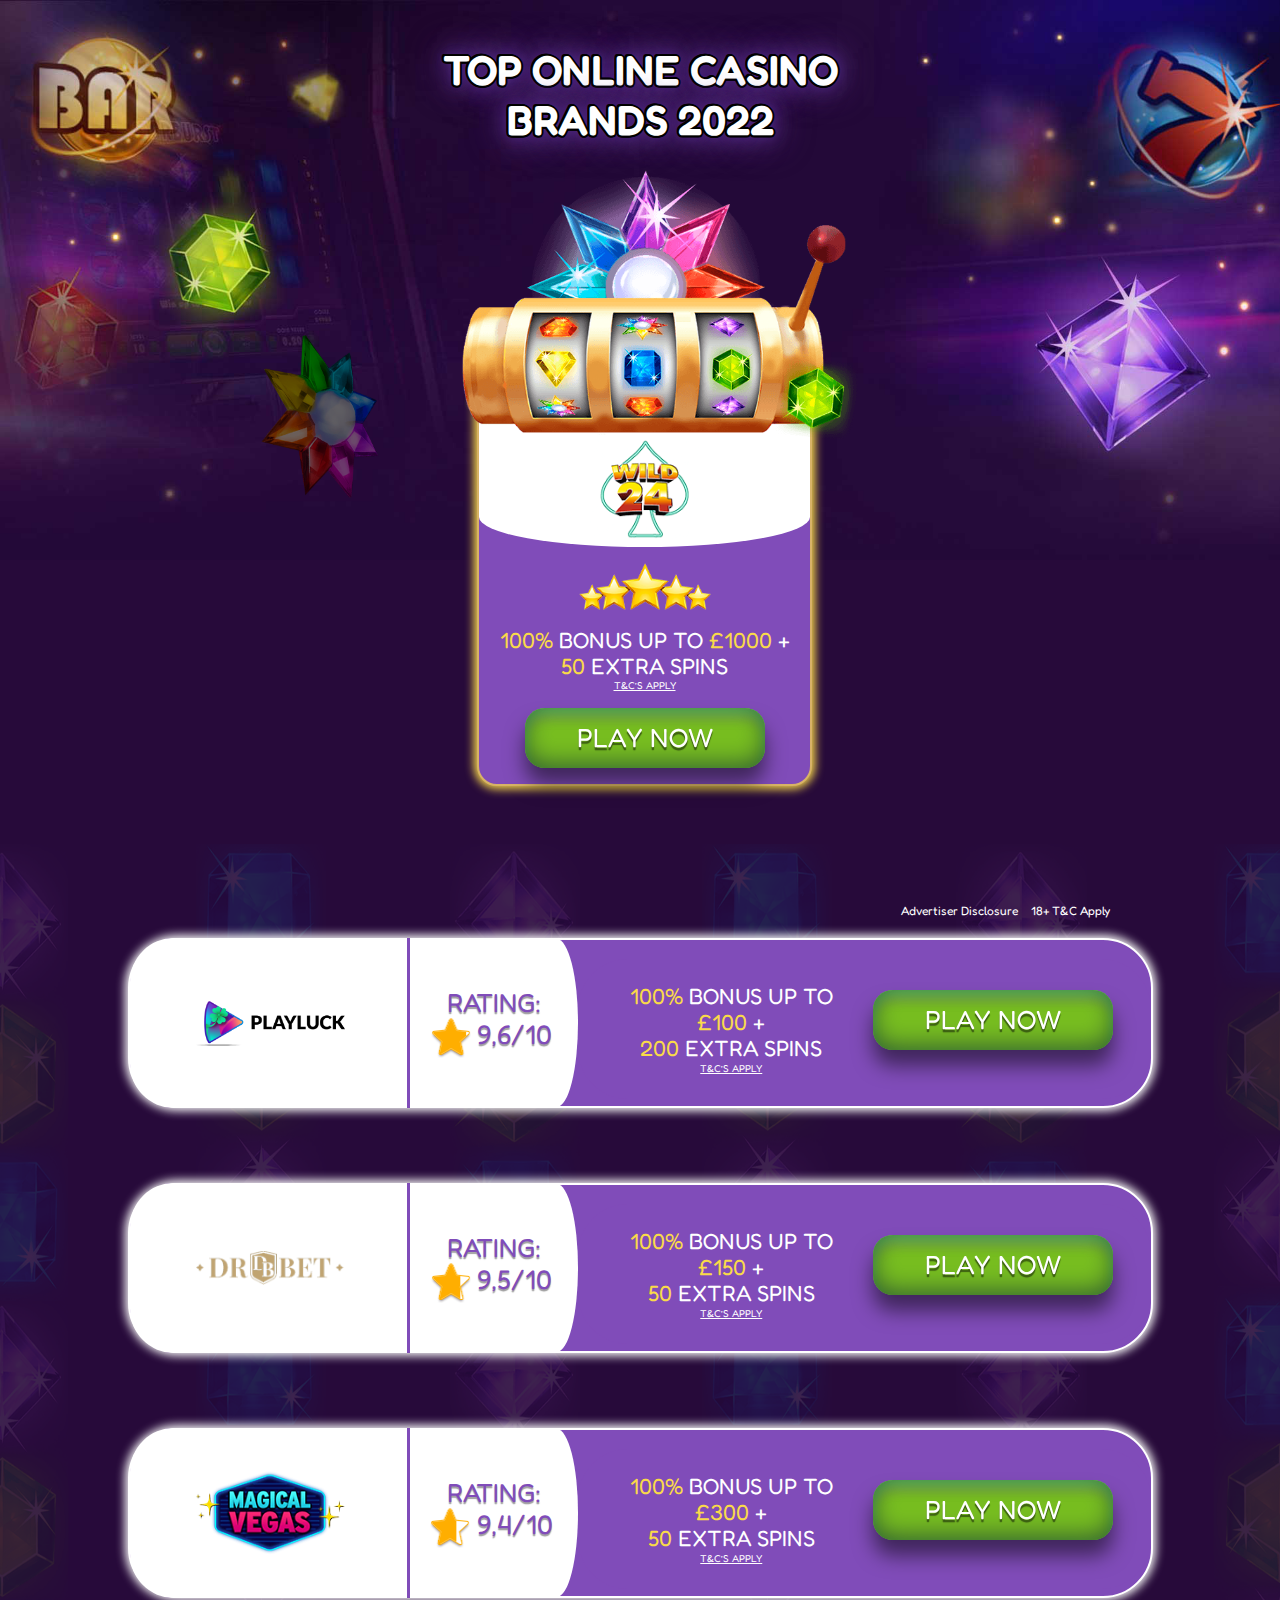
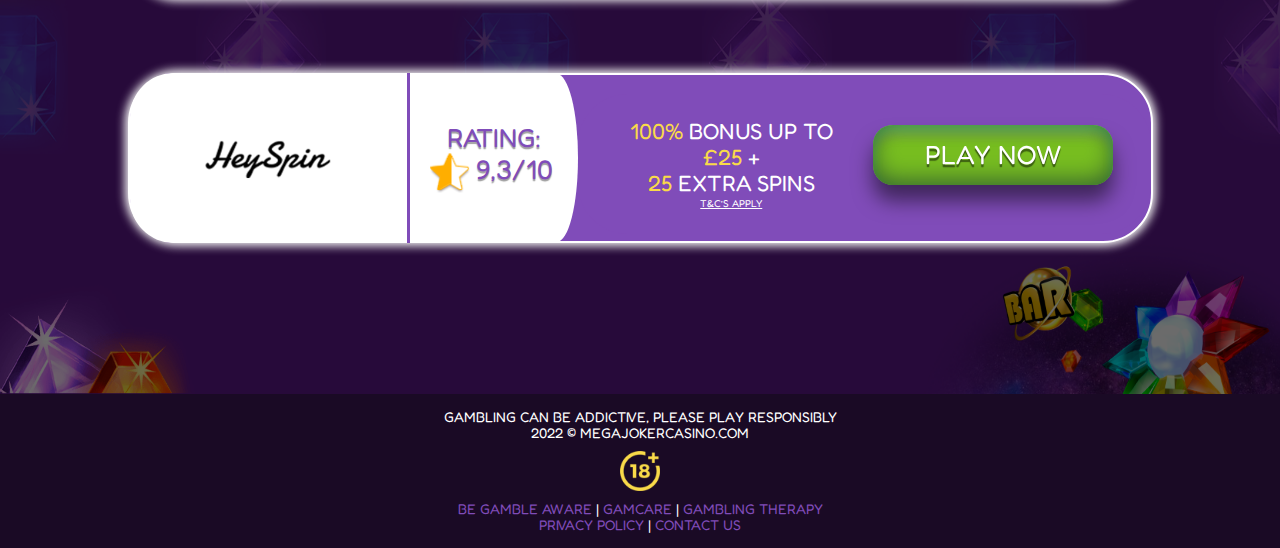
<file: index.html>
<!DOCTYPE html>
<html lang="ru">
<head>
    <meta charset="UTF-8">
    <meta http-equiv="X-UA-Compatible" content="IE=edge">
    <meta name="viewport" content="width=device-width, initial-scale=1.0">
    <title>Mega Joker Casino</title>
    <link rel="shortcut icon" type="image/png" href="./images/favicon.ico" />
    <link rel="preconnect" href="https://fonts.googleapis.com">
    <link rel="preconnect" href="https://fonts.gstatic.com" crossorigin>
    <link href="https://fonts.googleapis.com/css2?family=Fredoka+One&display=swap" rel="stylesheet">
        <link
        rel="stylesheet"
        href="https://cdnjs.cloudflare.com/ajax/libs/modern-normalize/1.1.0/modern-normalize.min.css"/>
    <link rel="stylesheet" href="./css/main.min.css?ver=5" />
</head>

<body>
    <header class="header">
        <div class="header__container">
        <h1 class="header__title">top online casino <br> brands 2022</h1>
        </div>
    </header>

    <main>
        <section class="section hero">
            <div class="container hero__block">
            <img srcset="./images/slotsstarburst.png 1x, ./images/slotsstarburst.png 2x" 
            src="./images/slotsstarburst.png"
            alt="star" class="hero__slotsstar">
                                       
            <div class="hero__box">
                <div class="hero__slots">
                <img srcset="./images/Logo.png 1x, ./images/Logo.png 2x" 
                src="./images/Logo.png" 
                alt="logo" 
                class="hero__logo">
                </div>
                
                <div class="hero__items">
                    <ul>
                        <li class="hero__item"><img srcset="./images/5stars.png 1x, ./images/5stars.png 2x" 
                            src="./images/5stars.png" 
                            alt="stars" 
                            class="hero__5stars"></li>

                        <li class="hero__item">
                            <p class="title__hero">
                            <span class="accent-color">100%</span> bonus up to <span class="accent-color">£1000</span> +<br><span class="accent-color">50</span> extra spins
                            <a target="_blank" 
                            class="tc-tooltip desktop-tooltip" 
                            href="https://adv2click.com/TRvQXKtR?utm_term=&external_id=&utm_campaign=&utm_match=&gclid=&accid=">T&C’s apply</a>
                            <span target="_blank" 
                            class="tc-tooltip mobile-tooltip tc-tooltip-1" data-modal-open>T&C’s apply</span>
                            <span class="tooltip-content tooltip-content-1">New players only, £10 min fund, £1,000 max bonus, max bonus conversion equal to lifetime deposits (up to £250), 65x wagering requirements and full T&Cs apply here
                            </span></p>
                        </li>

                        <li class="hero__item-margin">
                            <form action="" target="_blank">
                            <a href="https://adv2click.com/TRvQXKtR?utm_term=&external_id=&utm_campaign=&utm_match=&gclid=&accid=" 
                            target="_blank">
                            <button class="button__hero hvr-grow" type="button" style="margin-bottom: 0px;">Play now</button></li>
                        </a>
                        </form>
                        </div>
                    </ul>
            </div>
        </div>
        </section>

      <section class="raiting section" id="raiting">
            <div class="container">
        <h2 hidden>Rating</h2>
        <div class="raiting__tc-links" > 
          <a href="#raiting" style="margin: 0 10px 0 0" data-modal-open3>Advertiser Disclosure</a>
          <a href="#raiting" data-modal-open2>18+ T&C Apply</a>
        </div> 

<!-- START OF THE BRANDS LIST-->
            <ul class="raiting__list">

<!--  START OF BRAND #2 IN RATING LIST -->
          <li>
              <div class="raiting__box">
                <div class="raiting__box-1">
            <img srcset="./images/logoG.png 1x, ./images/logoG.png 2x" 
            src="./images/logoG.png" 
            alt="Logo1" 
            class="icon__raiting">
                </div>

                <div class="raiting__stars-box">
                    <ul class="raiting__stars">
                        <li><p class="raiting__text">rating:</p></li>
                        <li><div class="raiting__img-number">
                    <img srcset="./images/starRating.png 1x, ./images/starRating.png 2x" 
                    src="./images/starRating.png"
                    alt="Logo1"
                    class="logo__starsRating">
                            <p class="raiting__number">9,6/10</p>
                            </div>
                            </li>
                    </ul>
                </div>

                <div class="raiting__content">
                    <p class="title__hero-margin" data-modal-open6>
                        <span class="accent-color">100%</span>  bonus up to <span class="accent-color">£100</span>
                    +<br><span class="accent-color">200</span> extra spins
                    <a target="_blank" 
                    class="tc-tooltip desktop-tooltip"
                    href="https://adv2click.com/R5v7nH8X?utm_term=&external_id=&utm_campaign=&utm_match=&gclid=&accid=">T&C’s apply</a>
                            <span target="_blank" class="tc-tooltip mobile-tooltip tc-tooltip-1" >T&C’s apply</span>
                            <span class="tooltip-content tooltip-content-1">18+. Min. deposit: £20. New Players Only. Offer valid for 24 hours. Spins expire after 24 hours. Welcome package split over 4 deposits. Wagering requirement: 35 x Bonus Amount. Terms and Conditions Apply. Gambling can be addictive please play responsibly. 
                            </span>
                    </p>
                    <a href="https://adv2click.com/cbZzXRKP?utm_term=&external_id=&utm_campaign=&utm_match=&gclid=&accid=" 
                    target="_blank">
                    <button class="button__hero hvr-grow" type="button">Play now</button>
                    </a>
                </div> 
                </div>
        </li>
<!--  END OF BRAND #2 IN RATING LIST -->


<!--  START OF BRAND #3 IN RATING LIST -->
    <li>
        <div class="raiting__box">
            <div class="raiting__box-1">
                <img srcset="./images/logoCL.png 1x, ./images/logoCL.png 2x" 
                src="./images/logoCL.png" alt="Logo2"
                    class="icon__raiting">
            </div>
    
            <div class="raiting__stars-box">
                <ul class="raiting__stars">
                    <li>
                        <p class="raiting__text">rating:</p>
                    </li>
                    <li>
                        <div class="raiting__img-number">
                            <img srcset="./images/starRating2.png 1x, ./images/starRating2.png 2x"
                                src="./images/starRating2.png" 
                                alt="Logo2" class="logo__starsRating">
                            <p class="raiting__number">9,5/10</p>
                        </div>
                    </li>
                </ul>
            </div>
            <div class="raiting__content">
                <p class="title__hero-margin" data-modal-open7>
                    <span class="accent-color">100%</span>  bonus up to <span class="accent-color">£150</span>
                    +<br><span class="accent-color">50</span> extra spins
                <a target="_blank" class="tc-tooltip desktop-tooltip" 
                    href="https://adv2click.com/tWzjcQWV?utm_term=&external_id=&utm_campaign=&utm_match=&gclid=&accid=">T&C’s apply</a>
                            <span target="_balnk" class="tc-tooltip mobile-tooltip tc-tooltip-1">T&C’s apply</span>
                            <span class="tooltip-content tooltip-content-1">18+. Min. deposit: £20. 
                                New Players Only. Offer valid for 24 hours. Spins expire after 24 hours. Welcome package split over 4 deposits. 
                                Wagering requirement: 35 x Bonus Amount. Terms and Conditions Apply. 
                                Gambling can be addictive please play responsibly.</span></p>
                    <a href="https://adv2click.com/tWzjcQWV?utm_term=&external_id=&utm_campaign=&utm_match=&gclid=&accid=" target="_blank">
                <button class="button__hero hvr-grow" type="button">Play now</button></a>
            </div>
        </div>
    </li>
<!--  END OF BRAND #3 IN RATING LIST -->


<!--  START OF BRAND #4 IN RATING LIST -->
    <li>
        <div class="raiting__box">
            <div class="raiting__box-1">
                <img srcset="./images/magical-vegas.png 1x, ./images/magical-vegas.png 2x" 
                src="./images/lmagical-vegas.png" alt="Logo1"
                    class="icon__raiting">
            </div>
    
            <div class="raiting__stars-box">
                <ul class="raiting__stars">
                    <li>
                        <p class="raiting__text">rating:</p>
                    </li>
                    <li>
                        <div class="raiting__img-number">
                            <img srcset="./images/starRating3.png 1x, ./images/starRating3.png 2x"
                                src="./images/starRating3.png" alt="Logo3" class="logo__starsRating">
                            <p class="raiting__number">9,4/10</p>
                        </div>
                    </li>
                </ul>
            </div>
            <div class="raiting__content">
                <p class="title__hero-margin" data-modal-open8>
                    <span class="accent-color">100%</span>  bonus up to <span class="accent-color">£300</span>
                    +<br><span class="accent-color">50</span> extra spins
                <a target="_blank" class="tc-tooltip desktop-tooltip" 
                    href="https://adv2click.com/cXYs7xL2?utm_term=&external_id=&utm_campaign=&utm_match=&gclid=&accid=">T&C’s apply</a>
                            <span target="_balnk" class="tc-tooltip mobile-tooltip tc-tooltip-1">T&C’s apply</span>
                            <span class="tooltip-content tooltip-content-1">18+. Minimum deposit £20. Wagering requirement apply 35x. 
                                Offer valid for 24 hours. New players only, Terms and Conditions apply
                  </span></p>
                <a href="https://adv2click.com/cXYs7xL2?utm_term=&external_id=&utm_campaign=&utm_match=&gclid=&accid=" target="_blank">
                <button class="button__hero hvr-grow" type="button">Play now</button></a>
            </div>
        </div>
    </li>
<!--  END OF BRAND #4 IN RATING LIST -->


<!--  START OF BRAND #5 IN RATING LIST -->
    <li>
        <div class="raiting__box">
            <div class="raiting__box-1">
                <img srcset="./images/logoH.png 1x, ./images/logoH.png 2x" 
                src="./images/logoH.png" alt="Logo4"
                    class="icon__raiting">
            </div>
    
            <div class="raiting__stars-box">
                <ul class="raiting__stars">
                    <li>
                        <p class="raiting__text">rating:</p>
                    </li>
                    <li>
                        <div class="raiting__img-number">
                            <img srcset="./images/starRating5.png 1x, ./images/starRating5.png 2x"
                                src="./images/starRating5.png" alt="Logo1" class="logo__starsRating">
                            <p class="raiting__number">9,3/10</p>
                        </div>
                    </li>
                </ul>
            </div>
            <div class="raiting__content">
               <p class="title__hero-margin" data-modal-open9>
                <span class="accent-color">100%</span>  bonus up to <span class="accent-color">£25</span>
                    +<br><span class="accent-color">25</span> extra spins
                <a target="_blank" class="tc-tooltip desktop-tooltip" 
                    href="https://adv2click.com/LNDbXsbN?utm_term=&external_id=&utm_campaign=&utm_match=&gclid=&accid=">T&C’s apply</a>
                            <span target="_balnk" class="tc-tooltip mobile-tooltip tc-tooltip-1">T&C’s apply</span>
                            <span class="tooltip-content tooltip-content-1">18+. Minimum deposit £20. Wagering requirement apply 35x. 
                                Offer valid for 24 hours. New players only, Terms and Conditions apply
                  </span></p>
                <a href="https://adv2click.com/LNDbXsbN?utm_term=&external_id=&utm_campaign=&utm_match=&gclid=&accid=" target="_blank">
                <button class="button__hero hvr-grow" type="button">Play now</button></a>
            </div>
        </div>
    </li>
<!--  END OF BRAND #5 IN RATING LIST -->

        </ul>

<!-- END OF THE BRANDS LIST-->        

    </div>
    </section>

 <footer class="footer">
            <div class="footer__container">
                <div class="footer-tablet">
                    <div class="footer__content text-uppercase">
                        <div>Gambling Can Be Addictive, Please Play Responsibly</div>
                        <div>2022 © Megajokercasino.com</div>
                        <img srcset="./images/Age.png 1x, ./images/Age.png 2x" src="./images/Age.png" alt="Age"
                            class="icon__footer-age">

                    <div id="footer">
                        <a href="https://www.begambleaware.org/">BE GAMBLE AWARE</a>
                        |
                        <a href="https://www.gamcare.org.uk/">Gamcare</a>
                        |
                        <a href="https://www.gamblingtherapy.org/en">Gambling Therapy</a>
                    </div>
                    <noindex>
                        <a href="#footer" data-modal-open4>Privacy Policy</a>
                    </noindex>
                        |
                        <a href="#footer" data-modal-open5>CONTACT US</a>
            </div>
            </div>
            </div>
        </footer>
        
<div class="modal__backdrop is-hidden" data-modal>
            <div class="modal" data-form-modal>
                <span class="modal__hero-text">
                    New players only, £10 min fund, £1,000 max bonus, max bonus conversion equal to lifetime deposits (up to £250), 65x wagering requirements and full T&Cs apply here
                    <a href="https://adv2click.com/TRvQXKtR?utm_term=&external_id=&utm_campaign=&utm_match=&gclid=&accid="
                        target="_blank" class="modal__link-btn">
                        <button class="button__hero btn" type="button" style="margin-bottom: 0px;">Play now</button>
                    </a>
                    <span class="modal__close" data-modal-close >Close window</span>
                </span>
            </div>
        </div> 

<div class="modal__backdrop2 is-hidden2" data-modal2>
            <div class="modal2" data-form-modal2>
                <span class="modal__hero-text">
                    On megajokercasino.com we list bonuses and promotions of different online casino sites. 
                    Each of these offers has specific Terms and Conditions. 
                    Relevant details you can find on the casino websites that we direct you to when you click on the link. 
                    We strongly recommend all users check these terms and conditions prior to depositing.
                    <span class="modal__close2" data-modal-close2>Close window</span>
                </span> 
            </div>
        </div>  
        
        
        <div class="modal__backdrop3 is-hidden3" data-modal3>
            <div class="modal3" data-form-modal3>
                <span class="modal__hero-text">
                    megajokercasino.com is an autonomous online asset that compares limited-time offers of diverse casino locales to assist guests to discover the one that suits them best. 
                    We get certain recompense from the displayed brands. The order in which they show up on the site might depend on the compensation.
                    These situation choices are too affected by our own conclusion, user experience, survey discoveries, conversion rate, and other factors. We do our best in order to supply the most significant information, 
                    in any case, our site can not and does not offer information approximately all competing offers accessible on the market.
                    <span class="modal__close3" data-modal-close3>Close window</span>
                </span> 
            </div>
        </div>  

        <div class="modal__backdrop4 is-hidden4" data-modal4>
            <div class="modal4" data-form-modal4>
                
                <button type="button" class="button__modal4" data-modal-close4> 
                    <svg class="icon__close4">
                        <use href="./images/icons.svg#icon-close"></use>
                    </svg>
                </button>

                <div style="padding: 10px;">
                <span class="modal__hero-text">
                    <p class="modal__p">This privacy policy aimed to explain how jamminjarslot.com (“we”, “our” or “us”) 
                        uses and protects any data that visitors (“you”, “your”) provide us when you use our website. </p>
                        <p class="modal__p">
                            We may gather personal identification information from visitors of our website in the following cases:
                        </p>
                        <ul class="modal__ul">
                            <li style="display: list-item;
                            text-align: -webkit-match-parent; list-style: disc;">when you access our website, we may collect IP address and Location data;</li>
                            <li style="display: list-item;
                            text-align: -webkit-match-parent; list-style: disc;">when a visitor contacts us and provides personal 
                                information such as email address or name; then we will only use this data to send you a reply.</li>
                        </ul>
                        <h3>Cookies</h3>
                        <p class="modal__p">We use “cookies” on this site. A cookie is a small text file which our website sends to your hard drive 
                            to help us keep track of your movements within the site and carry out research to improve our marketing content, 
                            products and services. Usage of a cookie does not concern any personal information of yours.</p>
                            <p class="modal__p">
                                We use Google Analytics on our website, which in its turn uses cookies to track your behavior on our site & your preferences. 
                                This data then used by us to compile statistical marketing reports via Google Analytics. 
                                We never share any data with third parties, however we are in no control of processing of such data by Google. 
                            </p>
                            <p class="modal__p">
                                The settings of cookies can be changed in your browser should you wish to accept or reject all cookies when you visit websites.
                            </p>
                            <p class="modal__p">megajokercasino.com contains links to other websites. 
                                When you use these links to leave our site, please be advised that we do not have any control over other websites. 
                                Therefore, we cannot be responsible for the protection and privacy 
                                of any information which you provide when visiting such sites and such sites are not governed by this privacy statement.</p>
                                <p class="modal__p">
                                    We may update this policy from time to time. The updated version will be placed on this page.
                                </p>
                                <p class="modal__p">
                                    This site is not intended for use by anyone under the age of 18.
                                </p>
                                <p class="modal__p">
                                    If you have any questions regarding this Privacy Policy, feel free to reach us
                                </p>
                    <!-- <span class="modal__close4" data-modal-close4>Close window</span> -->
                </span>
            </div>

            </div>
        </div>  

        <div class="modal__backdrop5 is-hidden5" data-modal5>
            <div class="modal5" data-form-modal5>

                <button type="button" class="button__modal5" data-modal-close5> 
                    <svg class="icon__close5">
                        <use href="./images/icons.svg#icon-close"></use>
                    </svg>
                </button>

                <form autocomplete="on" 
                class="modal__form5"
                action="send_mail.php"
                id="form" 
                name="form"
                method="post">
                    <p class="modal__heading5">Please enter your details below</p>

                    <label class="modal__thumb5" for="forName">
                        <span class="modal__label">Name*</span>
                        <input class="modal__input5 _req" 
                        type="text" 
                        name="name" 
                        id="formName"> 

                        <svg class="icon__modal-img">
                         <use href="./images/icons.svg#person"></use>  
                        </svg>       
                    </label>
            
                    <label class="modal__thumb5" for="formEmail">
                        <span class="modal__label">Email*</span>
                        <input type="email" 
                        name="email" 
                        id="formEmail" 
                        class="modal__input5 _req _email">

                        <svg class="icon__modal-img">
                            <use href="./images/icons.svg#icon-emailblack"></use>  
                           </svg>      
                        </label>       
            
                    <label class="modal__thumb5" for="formMessage">
                        <span class="modal__label">Text</span> 
                        <textarea name="message" id="formMessage" 
                        placeholder="Leave your text here" 
                        class="modal__area"></textarea>
                    </label>

                    <button type="submit" class="modal-button__btn">Submit</button>
                </form>

            </div>
        </div>

        <div class="modal__backdrop6 is-hidden6" data-modal6>
            <div class="modal6" data-form-modal6>
                <span class="modal__hero-text">
                    18+. Min. deposit: £20. New Players Only. Offer valid for 24 hours. Spins expire after 24 hours. Welcome package split over 4 deposits. Wagering requirement: 35 x Bonus Amount. Terms and Conditions Apply. Gambling can be addictive please play responsibly.
                    <a href="https://adv2click.com/TRvQXKtR?utm_term=&external_id=&utm_campaign=&utm_match=&gclid=&accid="
                        target="_blank" class="modal__link-btn">
                        <button class="button__hero btn" 
                        type="button" style="margin-bottom: 0px;">Play now</button>
                    </a>
                    <span class="modal__close6" data-modal-close6 >Close window</span>
                </span>
            </div>
        </div> 

        <div class="modal__backdrop7 is-hidden7" data-modal7>
            <div class="modal7" data-form-modal7>
                <span class="modal__hero-text">
                                18+. Min. deposit: £20. 
                                New Players Only. Offer valid for 24 hours. Spins expire after 24 hours. Welcome package split over 4 deposits. 
                                Wagering requirement: 35 x Bonus Amount. Terms and Conditions Apply. 
                                Gambling can be addictive please play responsibly.                    
                        <a href="https://adv2click.com/tWzjcQWV?utm_term=&external_id=&utm_campaign=&utm_match=&gclid=&accid="
                        target="_blank" class="modal__link-btn">
                        <button class="button__hero btn" 
                        type="button" style="margin-bottom: 0px;">Play now</button>
                    </a>
                    <span class="modal__close7" data-modal-close7 >Close window</span>
                </span>
            </div>
        </div> 

        <div class="modal__backdrop8 is-hidden8" data-modal8>
            <div class="modal8" data-form-modal8>
                <span class="modal__hero-text">
                                18+. Min. deposit: £20. 
                                New Players Only. Offer valid for 24 hours. Spins expire after 24 hours. Welcome package split over 4 deposits. 
                                Wagering requirement: 35 x Bonus Amount. Terms and Conditions Apply. 
                                Gambling can be addictive please play responsibly.                    
                        <a href="https://adv2click.com/tWzjcQWV?utm_term=&external_id=&utm_campaign=&utm_match=&gclid=&accid="
                        target="_blank" class="modal__link-btn">
                        <button class="button__hero btn" 
                        type="button" style="margin-bottom: 0px;">Play now</button>
                    </a>
                    <span class="modal__close8" data-modal-close8 >Close window</span>
                </span>
            </div>
        </div> 

        <div class="modal__backdrop9 is-hidden9" data-modal9>
            <div class="modal9" data-form-modal9>
                <span class="modal__hero-text">
                               18+. Minimum deposit £20. Wagering requirement apply 35x. 
                            Offer valid for 24 hours. New players only, Terms and Conditions apply                   
                        <a href="https://adv2click.com/LNDbXsbN?utm_term=&external_id=&utm_campaign=&utm_match=&gclid=&accid="
                        target="_blank" class="modal__link-btn">
                        <button class="button__hero btn" 
                        type="button" style="margin-bottom: 0px;">Play now</button>
                    </a>
                    <span class="modal__close9" data-modal-close9 >Close window</span>
                </span>
            </div>
        </div> 
                

<script src="./js/modal.js?ver=3"></script>
<!-- <script src="./js/mail.js?ver=10"></script> -->

</body>
</html>
</file>
<file: css/main.min.css>
/*! modern-normalize v1.1.0 | MIT License | https://github.com/sindresorhus/modern-normalize */*,::before,::after{box-sizing:border-box}html{line-height:1.15;-webkit-text-size-adjust:100%;-moz-tab-size:4;tab-size:4}body{margin:0;font-family:system-ui,-apple-system,"Segoe UI",Roboto,Helvetica,Arial,sans-serif,"Apple Color Emoji","Segoe UI Emoji"}hr{height:0;color:inherit}abbr[title]{text-decoration:underline dotted}b,strong{font-weight:bolder}code,kbd,samp,pre{font-family:ui-monospace, SFMono-Regular, Consolas, 'Liberation Mono', Menlo, monospace;font-size:1em}small{font-size:80%}sub,sup{font-size:75%;line-height:0;position:relative;vertical-align:baseline}sub{bottom:-0.25em}sup{top:-0.5em}table{text-indent:0;border-color:inherit}button,input,optgroup,select,textarea{font-family:inherit;font-size:100%;line-height:1.15;margin:0}button,select{text-transform:none}button,[type='button'],[type='reset'],[type='submit']{-webkit-appearance:button}::-moz-focus-inner{border-style:none;padding:0}:-moz-focusring{outline:1px dotted ButtonText}:-moz-ui-invalid{box-shadow:none}legend{padding:0}progress{vertical-align:baseline}::-webkit-inner-spin-button,::-webkit-outer-spin-button{height:auto}[type='search']{-webkit-appearance:textfield;outline-offset:-2px}::-webkit-search-decoration{-webkit-appearance:none}::-webkit-file-upload-button{-webkit-appearance:button;font:inherit}summary{display:list-item}:root{--current-font: Fredoka One, sans-serif;--main-title-color: #ffffff;--second-title-color: #212121;--first-text-color: #757575;--second-text-color: rgba(255, 255, 255, 0.6);--third-text-color: #000000;--accent-color: #9927b5;--btn-accent-color: #9927b5;--main-site-section: #2f303a;--thumb-background-color: #f5f4fa;--line-color: #ececec;--border-color: #eeeeee;--current-placeholder-color: rgba(117, 117, 117, 0.5);--social-background-color: rgba(255, 255, 255, 0.1);--social-link-color: #AFB1B8;--overlay-color: rgba(0, 0, 0, 0.2);--duration: 250ms;--function: cubic-bezier(0.4, 0, 0.2, 1);--about-text-bgc: rgba(47, 48, 58, 0.8);--overlay-card-color: rgba(33, 150, 243, 0.9)}p,h1,h2,h3,h4,h5,h6{margin:0}ul{padding:0}li{list-style:none}.lists{list-style:none;list-style-type:none}img{display:block;height:auto}a{color:#fff;cursor:pointer}::-webkit-scrollbar{width:0}body{font-family:Fredoka One,sans-serif;color:#270a3a;background-color:#fff}body{font-family:Fredoka One,sans-serif;color:#fff;background-color:#270a3a}.container{min-width:200px;margin:0 auto}.hero .container{max-width:360px;padding:0;text-align:center}@media screen and (min-width: 1200px){.hero .container{max-width:696px}}@media screen and (min-width: 480px){.container{width:390px}}@media screen and (min-width: 768px){.container{width:768px}}@media screen and (min-width: 1200px){.container{width:1200px}}.section{padding:60px 0}.section.hero{padding:0}.button__hero{border:none;cursor:pointer;border-radius:20px;background-color:#78be20;box-shadow:inset 0px 5px 0px 0px rgba(0,0,0,0.1);font-size:26.285px;font-family:Fredoka One;color:#fff;text-transform:uppercase;line-height:1.2;text-align:center;text-shadow:0px 3px 0.99px rgba(0,0,0,0.49);transition:color .3s ease, background-color .3s ease, border-color .3s ease;width:210px;height:60px;border-color:#6d8c18;border-radius:20px;box-shadow:0 1rem 1.25rem 0 rgba(0,0,0,0.5),0 -0.25rem 1.5rem #325d30 inset,0 0.75rem 0.5rem rgba(114,133,114,0.4) inset,0 0.25rem 0.5rem 0 #53f35b inset}@media screen and (min-width: 768px){.button__hero{border:none;cursor:pointer;border-radius:20px;background-color:#78be20;box-shadow:0px 5px 0px 0px rgba(0,0,0,0.1);font-size:26.285px;font-family:Fredoka One;color:#fff;text-transform:uppercase;line-height:1.2;text-align:center;text-shadow:0px 3px 0.99px rgba(0,0,0,0.49);transition-duration:var(--duration);transition-timing-function:var(--function);width:220px;height:60px;border-color:#6d8c18;border-radius:20px;box-shadow:0 1rem 1.25rem 0 rgba(0,0,0,0.5),0 -0.25rem 1.5rem #325d30 inset,0 0.75rem 0.5rem rgba(114,133,114,0.4) inset,0 0.25rem 0.5rem 0 #53f35b inset}}@media screen and (min-width: 1200px){.button__hero{border:none;cursor:pointer;border-radius:20px;background-color:#78be20;box-shadow:0px 5px 0px 0px rgba(0,0,0,0.1);font-size:26.285px;font-family:Fredoka One;color:#fff;text-transform:uppercase;line-height:1.2;text-align:center;text-shadow:0px 3px 0.99px rgba(0,0,0,0.49);transition:color .3s ease, background-color .3s ease, border-color .3s ease;width:240px;height:60px;margin-bottom:18px;border-color:#6d8c18;border-radius:20px;box-shadow:0 1rem 1.25rem 0 rgba(0,0,0,0.5),0 -0.25rem 1.5rem #325d30 inset,0 0.75rem 0.5rem rgba(114,133,114,0.4) inset,0 0.25rem 0.5rem 0 #53f35b inset}}@media screen and (min-width: 1900px){.button__hero{border:none;cursor:pointer;border-radius:20px;background-color:#78be20;box-shadow:0px 5px 0px 0px rgba(0,0,0,0.1);font-size:26.285px;font-family:Fredoka One;color:#fff;text-transform:uppercase;line-height:1.2;text-align:center;text-shadow:0px 3px 0.99px rgba(0,0,0,0.49);width:266px;height:60px;border-color:#6d8c18;border-radius:20px;box-shadow:0 1rem 1.25rem 0 rgba(0,0,0,0.5),0 -0.25rem 1.5rem #325d30 inset,0 0.75rem 0.5rem rgba(114,133,114,0.4) inset,0 0.25rem 0.5rem 0 #53f35b inset}}.button__hero:hover{transform:perspective(1px) translateZ(0)}.button__hero:focus{color:#fff}.hvr-grow{display:inline-block;vertical-align:middle;transform:translateZ(0);backface-visibility:hidden;-moz-osx-font-smoothing:grayscale;transition-duration:0.3s;transition-property:transform}.hvr-grow:hover,.hvr-grow:focus,.hvr-grow:active{transform:scale(1.1)}.button__modal{display:flex;justify-content:center;align-items:center;position:absolute;top:8px;right:8px;min-height:30px;min-width:30px;padding:0;background-color:#fff;color:#000;border-radius:50%;border:1px solid rgba(0,0,0,0.1);cursor:pointer;transition-property:color;transition-duration:250ms;transition-timing-function:cubic-bezier(0.4, 0, 0.2, 1)}.button__modal4{display:flex;justify-content:center;align-items:center;position:absolute;top:11px;right:11px;min-height:30px;min-width:30px;padding:0;background-color:#fff;color:#000;border-radius:50%;border:1px solid rgba(0,0,0,0.1);cursor:pointer;transition-property:color;transition-duration:250ms;transition-timing-function:cubic-bezier(0.4, 0, 0.2, 1)}.button__modal4:focus,.button__modal4:hover{color:brown}.button__modal5{display:flex;justify-content:center;align-items:center;position:absolute;top:11px;right:11px;min-height:30px;min-width:30px;padding:0;background-color:#fff;color:#000;border-radius:50%;border:1px solid rgba(0,0,0,0.1);cursor:pointer;transition-property:color;transition-duration:250ms;transition-timing-function:cubic-bezier(0.4, 0, 0.2, 1)}.button__modal5:focus,.button__modal5:hover{color:brown}.icon__raiting{width:150px}.icon__footer-age{width:44px;height:44px;margin:10px auto}@media screen and (min-width: 1200px){.icon__footer-age{width:40px;height:40px;margin-right:auto;padding:0px}}.icon__close4{fill:currentColor;width:18px;height:18px}.modal__input:focus+.icon__modal-img{fill:var(--accent-color)}.icon__modal-img{width:18px;height:18px;background-color:transparent;position:absolute;top:0;left:0;transform:translate(12px, 28px);color:#000000;transition-property:fill;transition-duration:250ms;transition-timing-function:cubic-bezier(0.4, 0, 0.2, 1)}.icon__check{width:16px;height:15px;fill:currentColor}.icon__client{width:106px;height:60px;fill:currentColor}.icon__mob-menu{width:40px;height:40px;fill:currentColor;transition:color 250ms cubic-bezier(0.4, 0, 0.2, 1)}.icon__mail{width:14px;height:10px}@media screen and (min-width: 1200px){.icon__mail{width:16px;height:12px}}.icon__tel{width:10px;height:14px}@media screen and (min-width: 1200px){.icon__tel{width:10px;height:16px}}.icon__menu-close{width:40px;height:40px;fill:currentColor;transition:color 250ms cubic-bezier(0.4, 0, 0.2, 1)}.icon__close5{fill:currentColor;width:18px;height:18px}.modal__backdrop{position:fixed;top:0;left:0;z-index:101;height:100%;width:100%;background-color:rgba(0,0,0,0.62);opacity:1;visibility:visible;transition-property:opacity, visibility;transition-duration:250ms;transition-timing-function:cubic-bezier(0.4, 0, 0.2, 1)}.modal__backdrop6{position:fixed;top:0;left:0;z-index:101;height:100%;width:100%;background-color:rgba(0,0,0,0.62);opacity:1;visibility:visible;transition-property:opacity, visibility;transition-duration:250ms;transition-timing-function:cubic-bezier(0.4, 0, 0.2, 1)}.modal__backdrop7{position:fixed;top:0;left:0;z-index:101;height:100%;width:100%;background-color:rgba(0,0,0,0.62);opacity:1;visibility:visible;transition-property:opacity, visibility;transition-duration:250ms;transition-timing-function:cubic-bezier(0.4, 0, 0.2, 1)}.modal__backdrop8{position:fixed;top:0;left:0;z-index:101;height:100%;width:100%;background-color:rgba(0,0,0,0.62);opacity:1;visibility:visible;transition-property:opacity, visibility;transition-duration:250ms;transition-timing-function:cubic-bezier(0.4, 0, 0.2, 1)}.modal__backdrop9{position:fixed;top:0;left:0;z-index:101;height:100%;width:100%;background-color:rgba(0,0,0,0.62);opacity:1;visibility:visible;transition-property:opacity, visibility;transition-duration:250ms;transition-timing-function:cubic-bezier(0.4, 0, 0.2, 1)}.modal__backdrop.is-hidden{visibility:hidden;opacity:0;pointer-events:none}.modal__backdrop6.is-hidden6{visibility:hidden;opacity:0;pointer-events:none}.modal__backdrop7.is-hidden7{visibility:hidden;opacity:0;pointer-events:none}.modal__backdrop8.is-hidden8{visibility:hidden;opacity:0;pointer-events:none}.modal__backdrop9.is-hidden9{visibility:hidden;opacity:0;pointer-events:none}.modal__backdrop.is-hidden>.modal{opacity:0;transform:translate(-50%, -50%) scale(2.9)}.modal__backdrop6.is-hidden6>.modal6{opacity:0;transform:translate(-50%, -50%) scale(2.9)}.modal__backdrop7.is-hidden7>.modal7{opacity:0;transform:translate(-50%, -50%) scale(2.9)}.modal__backdrop8.is-hidden8>.modal8{opacity:0;transform:translate(-50%, -50%) scale(2.9)}.modal__backdrop9.is-hidden9>.modal9{opacity:0;transform:translate(-50%, -50%) scale(2.9)}.modal{position:absolute;top:50%;left:50%;text-align:center;transform:translate(-50%, -50%) scale(1);width:90%;height:auto;padding:15px 15px 0px 15px;background-color:var(--main-title-color);opacity:1;border-radius:6px;-webkit-box-shadow:0px 1px 3px rgba(0,0,0,0.12),0px 1px 1px rgba(0,0,0,0.14),0px 2px 1px rgba(0,0,0,0.2);box-shadow:0px 1px 3px rgba(0,0,0,0.12),0px 1px 1px rgba(0,0,0,0.14),0px 2px 1px rgba(0,0,0,0.2);transition-property:opacity, transform;transition-duration:var(--duration);transition-timing-function:var(--function)}@media screen and (min-width: 480px){.modal{width:354px}}@media screen and (min-width: 1200px){.modal{width:528px}}.modal6{position:absolute;top:50%;left:50%;text-align:center;transform:translate(-50%, -50%) scale(1);width:90%;height:auto;padding:15px 15px 0px 15px;background-color:var(--main-title-color);opacity:1;border-radius:6px;-webkit-box-shadow:0px 1px 3px rgba(0,0,0,0.12),0px 1px 1px rgba(0,0,0,0.14),0px 2px 1px rgba(0,0,0,0.2);box-shadow:0px 1px 3px rgba(0,0,0,0.12),0px 1px 1px rgba(0,0,0,0.14),0px 2px 1px rgba(0,0,0,0.2);transition-property:opacity, transform;transition-duration:var(--duration);transition-timing-function:var(--function)}@media screen and (min-width: 480px){.modal6{width:354px}}@media screen and (min-width: 1200px){.modal6{width:528px}}.modal7{position:absolute;top:50%;left:50%;text-align:center;transform:translate(-50%, -50%) scale(1);width:90%;height:auto;padding:15px 15px 0px 15px;background-color:var(--main-title-color);opacity:1;border-radius:6px;-webkit-box-shadow:0px 1px 3px rgba(0,0,0,0.12),0px 1px 1px rgba(0,0,0,0.14),0px 2px 1px rgba(0,0,0,0.2);box-shadow:0px 1px 3px rgba(0,0,0,0.12),0px 1px 1px rgba(0,0,0,0.14),0px 2px 1px rgba(0,0,0,0.2);transition-property:opacity, transform;transition-duration:var(--duration);transition-timing-function:var(--function)}@media screen and (min-width: 480px){.modal7{width:354px}}@media screen and (min-width: 1200px){.modal7{width:528px}}.modal8{position:absolute;top:50%;left:50%;text-align:center;transform:translate(-50%, -50%) scale(1);width:90%;height:auto;padding:15px 15px 0px 15px;background-color:var(--main-title-color);opacity:1;border-radius:6px;-webkit-box-shadow:0px 1px 3px rgba(0,0,0,0.12),0px 1px 1px rgba(0,0,0,0.14),0px 2px 1px rgba(0,0,0,0.2);box-shadow:0px 1px 3px rgba(0,0,0,0.12),0px 1px 1px rgba(0,0,0,0.14),0px 2px 1px rgba(0,0,0,0.2);transition-property:opacity, transform;transition-duration:var(--duration);transition-timing-function:var(--function)}@media screen and (min-width: 480px){.modal8{width:354px}}@media screen and (min-width: 1200px){.modal8{width:528px}}.modal9{position:absolute;top:50%;left:50%;text-align:center;transform:translate(-50%, -50%) scale(1);width:90%;height:auto;padding:15px 15px 0px 15px;background-color:var(--main-title-color);opacity:1;border-radius:6px;-webkit-box-shadow:0px 1px 3px rgba(0,0,0,0.12),0px 1px 1px rgba(0,0,0,0.14),0px 2px 1px rgba(0,0,0,0.2);box-shadow:0px 1px 3px rgba(0,0,0,0.12),0px 1px 1px rgba(0,0,0,0.14),0px 2px 1px rgba(0,0,0,0.2);transition-property:opacity, transform;transition-duration:var(--duration);transition-timing-function:var(--function)}@media screen and (min-width: 480px){.modal9{width:354px}}@media screen and (min-width: 1200px){.modal9{width:528px}}.modal__heading{margin-top:0;margin-top:5px;margin-bottom:10px;font-weight:400;font-size:12px;line-height:1.5;text-align:center;letter-spacing:0.03em;color:white}.modal__heading2{display:flex;justify-content:center;margin-top:0;margin-top:5px;margin-bottom:10px;font-weight:400;font-size:12px;line-height:1.5;text-align:center;letter-spacing:0.03em;color:black}.modal__form{position:relative;display:block;text-align:left;margin-bottom:10px;color:#212121}.modal__thumb{display:flex;align-items:center;-webkit-box-align:center;justify-content:center;margin-bottom:10px;text-align:center;cursor:pointer}.modal__thumb:last-of-type{display:flex;align-items:center;-webkit-box-align:center;justify-content:center;margin-bottom:20px;text-align:center;cursor:pointer}.modal__thumb:last-of-type:hover>.modal-check{border:2px solid #2196f3}.modal__thumb:last-of-type:hover>.modal__check,.modal__thumb:last-of-type:focus-within>.modal__check{border:2px solid #2196f3}.modal__checkbox-input:checked+.modal-check{border:2px solid transparent;background-color:#2196f3}.modal__label{display:block;margin-bottom:4px;font-size:12px;line-height:1.17;letter-spacing:0.01em;color:#000000}.modal__input5{display:block;width:100%;height:40px;border:1px solid rgba(33,33,33,0.2);border-radius:4px;padding-left:42px;transition-property:border;transition-duration:250ms;transition-timing-function:cubic-bezier(0.4, 0, 0.2, 1)}.modal__input5:focus{border-color:#9927b5}.modal__input5::placeholder{color:#2d2d2d}.modal__input5:focus+.icon__modal-img{fill:var(--accent-color)}.modal__input5._error{box-shadow:0 0 0 5px #f9da49}.modal__thumb-textarea{margin-bottom:10px}@media screen and (min-width: 480px){.modal__thumb-textarea{margin-bottom:20px}}.modal__area{display:block;width:100%;height:120px;resize:none;margin:0;padding:12px 16px;font-size:12px;line-height:1.17;letter-spacing:0.01em;color:#9927b5;border:1px solid rgba(33,33,33,0.2);box-sizing:border-box;border-radius:4px;transition-property:border-color;transition-duration:250ms;transition-timing-function:cubic-bezier(0.4, 0, 0.2, 1)}.modal__area:focus{border-color:#9927b5}.modal__area::placeholder{color:rgba(170,169,169,0.987);font-weight:200}.modal__checkbox{text-align:center}.modal-check{margin-right:7px;border:2px solid #212121;border-radius:4px;background-color:#fff;transition-property:background-color, border;transition-timing-function:cubic-bezier(0.4, 0, 0.2, 1)}.modal__policy{font-size:7px;line-height:1.5;letter-spacing:0.03em;color:var(--first-text-color);display:flex;justify-content:center;align-items:center;margin-bottom:15px}@media screen and (min-width: 480px){.modal__policy{font-size:12px;line-height:1.71;padding-bottom:30px}}@media screen and (min-width: 1200px){.modal__policy{font-size:14px}}.modal__check span:hover,.modal__checkbox-input:focus+.modal__policy span{border:2px solid #000000}.modal__checkbox-input:checked+.modal__policy span{background-color:var(--accent-color);border:0}.modal__checkbox-input:checked+.modal__policy .icon-check{fill:var(--main-title-color)}.modal__link{color:var(--accent-color);text-decoration-skip-ink:none}.modal-button{text-align:center}.modal-button__btn{display:flex;margin-right:auto;margin-left:auto;margin-top:50px;align-items:center;justify-content:center;padding:10px 29px;height:50px;color:#fff;background-color:#9927B5;font-weight:200;line-height:1.87;letter-spacing:0.06em;box-shadow:0px 4px 4px rgba(0,0,0,0.15);border:0;border-radius:50px;color:#fff;cursor:pointer}@media screen and (min-width: 1200px){.modal-button__btn{-ms-flex-item-align:end;align-self:flex-end}}.modal__hero-text{padding:10px;color:#000;font-size:12px;width:100%}.modal__link-btn{display:block;margin:5px}.modal__close{margin-bottom:5px;text-transform:uppercase;color:brown}.modal__close6{margin-bottom:5px;text-transform:uppercase;color:brown}.modal__close7{margin-bottom:5px;text-transform:uppercase;color:brown}.modal__close8{margin-bottom:5px;text-transform:uppercase;color:brown}.modal__close9{margin-bottom:5px;text-transform:uppercase;color:brown}.modal__backdrop2{position:fixed;top:0;left:0;z-index:101;height:100%;width:100%;background-color:rgba(0,0,0,0.62);opacity:1;visibility:visible;transition-property:opacity, visibility;transition-duration:250ms;transition-timing-function:cubic-bezier(0.4, 0, 0.2, 1)}.modal__backdrop2.is-hidden2{visibility:hidden;opacity:0;pointer-events:none}.modal__backdrop2.is-hidden2>.modal2{opacity:0;transform:translate(-50%, -50%) scale(2.9)}.modal2{position:absolute;top:50%;left:50%;text-align:center;transform:translate(-50%, -50%) scale(1);width:90%;height:auto;padding:15px 15px 0px 15px;background-color:var(--main-title-color);opacity:1;border-radius:6px;-webkit-box-shadow:0px 1px 3px rgba(0,0,0,0.12),0px 1px 1px rgba(0,0,0,0.14),0px 2px 1px rgba(0,0,0,0.2);box-shadow:0px 1px 3px rgba(0,0,0,0.12),0px 1px 1px rgba(0,0,0,0.14),0px 2px 1px rgba(0,0,0,0.2);transition-property:opacity, transform;transition-duration:var(--duration);transition-timing-function:var(--function)}@media screen and (min-width: 480px){.modal2{width:354px}}@media screen and (min-width: 1200px){.modal2{width:528px}}.modal__close2{margin-bottom:14px;text-transform:uppercase;display:inline-block;color:brown;margin-top:11px}.modal__backdrop3{position:fixed;top:0;left:0;z-index:101;height:100%;width:100%;background-color:rgba(0,0,0,0.62);opacity:1;visibility:visible;transition-property:opacity, visibility;transition-duration:250ms;transition-timing-function:cubic-bezier(0.4, 0, 0.2, 1)}.modal__backdrop3.is-hidden3{visibility:hidden;opacity:0;pointer-events:none}.modal__backdrop3.is-hidden3>.modal3{opacity:0;transform:translate(-50%, -50%) scale(2.9)}.modal3{position:absolute;top:50%;left:50%;text-align:center;transform:translate(-50%, -50%) scale(1);width:90%;height:auto;padding:15px 15px 0px 15px;background-color:var(--main-title-color);opacity:1;border-radius:6px;-webkit-box-shadow:0px 1px 3px rgba(0,0,0,0.12),0px 1px 1px rgba(0,0,0,0.14),0px 2px 1px rgba(0,0,0,0.2);box-shadow:0px 1px 3px rgba(0,0,0,0.12),0px 1px 1px rgba(0,0,0,0.14),0px 2px 1px rgba(0,0,0,0.2);transition-property:opacity, transform;transition-duration:var(--duration);transition-timing-function:var(--function)}@media screen and (min-width: 480px){.modal3{width:354px}}@media screen and (min-width: 1200px){.modal3{width:528px}}.modal__close3{margin-bottom:10px;text-transform:uppercase;display:block;color:brown;margin-top:20px}.modal__backdrop4{position:fixed;top:0;left:0;z-index:101;height:100%;width:100%;background-color:rgba(0,0,0,0.62);opacity:1;visibility:visible;transition-property:opacity, visibility;transition-duration:250ms;transition-timing-function:cubic-bezier(0.4, 0, 0.2, 1)}.modal__backdrop4.is-hidden4{visibility:hidden;opacity:0;pointer-events:none}.modal__backdrop4.is-hidden4>.modal4{opacity:0;transform:translate(-50%, -50%) scale(2.9)}.modal4{position:absolute;top:50%;left:50%;text-align:center;transform:translate(-50%, -50%) scale(1);width:90%;height:auto;padding:15px 15px 0px 15px;background-color:var(--main-title-color);opacity:1;border-radius:6px;-webkit-box-shadow:0px 1px 3px rgba(0,0,0,0.12),0px 1px 1px rgba(0,0,0,0.14),0px 2px 1px rgba(0,0,0,0.2);box-shadow:0px 1px 3px rgba(0,0,0,0.12),0px 1px 1px rgba(0,0,0,0.14),0px 2px 1px rgba(0,0,0,0.2);transition-property:opacity, transform;transition-duration:var(--duration);transition-timing-function:var(--function)}@media screen and (min-width: 480px){.modal4{width:354px}}@media screen and (min-width: 1200px){.modal4{width:528px}}.modal__close4{margin-bottom:10px;text-transform:uppercase;display:block;color:brown;margin-top:20px}.modal__p{display:block;margin-block-start:1em;margin-block-end:1em;margin-inline-start:0px;margin-inline-end:0px}.modal__ul{display:block;list-style-type:disc;margin-block-start:1em;margin-block-end:1em;margin-inline-start:0px;margin-inline-end:0px;padding-inline-start:40px}.modal__backdrop5{position:fixed;top:0;left:0;z-index:101;height:100%;width:100%;background-color:rgba(0,0,0,0.62);opacity:1;visibility:visible;transition-property:opacity, visibility;transition-duration:250ms;transition-timing-function:cubic-bezier(0.4, 0, 0.2, 1)}.modal__backdrop5.is-hidden5{visibility:hidden;opacity:0;pointer-events:none}.modal__backdrop5.is-hidden5>.modal5{opacity:0;transform:translate(-50%, -50%) scale(2.9)}.modal5{position:absolute;top:50%;left:50%;text-align:center;transform:translate(-50%, -50%) scale(1);width:90%;height:auto;padding:40px;background-color:var(--main-title-color);opacity:1;border-radius:6px;-webkit-box-shadow:0px 1px 3px rgba(0,0,0,0.12),0px 1px 1px rgba(0,0,0,0.14),0px 2px 1px rgba(0,0,0,0.2);box-shadow:0px 1px 3px rgba(0,0,0,0.12),0px 1px 1px rgba(0,0,0,0.14),0px 2px 1px rgba(0,0,0,0.2);transition-property:opacity, transform;transition-duration:var(--duration);transition-timing-function:var(--function)}@media screen and (min-width: 480px){.modal5{width:354px}}@media screen and (min-width: 1200px){.modal5{width:528px}}.modal__close5{margin-bottom:10px;text-transform:uppercase;display:block;color:brown;margin-top:20px}.modal__heading5{margin-top:0;margin-bottom:12px;font-weight:500;font-size:18px;line-height:1.5;text-align:center;letter-spacing:.03em;color:#212121;padding:20px}.modal__form5{position:relative;display:block;text-align:left;margin-bottom:10px;color:#212121}.modal__thumb5{position:relative;display:block;text-align:left;margin-bottom:10px;color:#212121}.overlay__text{display:none;position:absolute;bottom:0;left:0;overflow:auto;background-color:rgba(255,255,255,0.9);color:#fff;padding:20px 24px;font-weight:400;font-size:14px;line-height:1.56em;letter-spacing:0.03em;transform:translatey(101%);transition-property:transform;transition-duration:250ms;transition-timing-function:cubic-bezier(0.4, 0, 0.2, 1)}.link__hero:hover .overlay__text{display:block}.herobox__aside{position:relative;overflow:hidden}.header{background-image:url(../images/Header.png);background-size:100% auto;background-repeat:no-repeat;height:887px;max-width:100vw}@media screen and (min-width: 480px){.header{max-width:100vw;background-size:100% auto;background-repeat:no-repeat}}@media screen and (min-width: 768px){.header{max-width:100vw}}@media screen and (min-width: 1200px){.header{max-width:100vw;max-width:1920px;min-height:850px;height:100%}}@media screen and (min-width: 1600px){.header{max-width:100vw}}.header__container{display:flex;justify-content:center;align-items:center}.header__title{margin-top:40px;font-size:28px;font-family:"Fredoka One";font-weight:600;color:#fff;text-transform:uppercase;line-height:1.2;text-align:center;text-shadow:#000 2px 0px 0px,#000 1.75517px 0.95885px 0px,#000 1.0806px 1.68294px 0px,#000 0.14147px 1.99499px 0px,#000 -0.83229px 1.81859px 0px,#000 -1.60229px 1.19694px 0px,#000 -1.97998px 0.28224px 0px,#000 -1.87291px -0.70157px 0px,#000 -1.30729px -1.5136px 0px,#000 -0.42159px -1.95506px 0px,#000 0.56732px -1.91785px 0px,#000 1.41734px -1.41108px 0px,#000 1.92034px -0.55883px 0px,0 0 10px #4c2781,0 0 20px #4c2284,0 0 30px #5b2e8d,0 0 40px #cdabe082}@media screen and (min-width: 768px){.header__title{margin-top:50px;font-size:35px}}@media screen and (min-width: 1200px){.header__title{margin-top:45px;font-size:42px;font-family:"Fredoka One";font-weight:600;color:#fff;text-transform:uppercase;line-height:1.2;text-align:center;text-shadow:#000 2px 0px 0px,#000 1.75517px 0.95885px 0px,#000 1.0806px 1.68294px 0px,#000 0.14147px 1.99499px 0px,#000 -0.83229px 1.81859px 0px,#000 -1.60229px 1.19694px 0px,#000 -1.97998px 0.28224px 0px,#000 -1.87291px -0.70157px 0px,#000 -1.30729px -1.5136px 0px,#000 -0.42159px -1.95506px 0px,#000 0.56732px -1.91785px 0px,#000 1.41734px -1.41108px 0px,#000 1.92034px -0.55883px 0px,0 0 10px #4c2781,0 0 20px #4c2284,0 0 30px #5b2e8d,0 0 40px #cdabe082}}@media screen and (min-width: 1600px){.header__title{font-size:42px;margin-top:73px}}.hero{display:flex;align-items:center;background:#270a3a;height:530px;margin:0 auto;background-repeat:no-repeat;background-size:cover}@media screen and (min-width: 768px){.hero{width:100%;max-width:100vw}}@media screen and (min-width: 1200px){.hero{max-width:100vw;display:flex;align-items:center;background:#270a3a;height:0px}}.hero__block{display:flex;position:relative;flex-direction:column;align-items:center}.hero__slotsstar{position:absolute;height:248px;width:365px;top:-1016px;margin-left:33px}@media screen and (min-width: 768px){.hero__slotsstar{height:260px;width:358px;top:-970px;margin-left:30px}}@media screen and (min-width: 1200px){.hero__slotsstar{position:absolute;height:269px;width:396px;top:-680px;margin-left:39px}}@media screen and (min-width: 1600px){.hero__slotsstar{position:absolute;height:269px;width:396px;top:-625px;margin-left:39px}}.hero__slots{padding-top:24px;background-color:#fff;margin:0px auto;height:150px;width:460px;border-radius:0 0 50% 50% / 0 0 30px 30px;width:295px}@media screen and (min-width: 768px){.hero__slots{padding-top:49px;background-color:#fff;margin:0px auto;height:145px;width:460px;border-radius:0 0 50% 50% / 0 0 30px 30px;width:295px}}@media screen and (min-width: 1200px){.hero__slots{padding-top:97px;background-color:#fff;margin:0px auto;height:215px;width:331px;border-radius:0 0 50% 50% / 0 0 30px 30px}}.hero__logo{display:block;margin:0 auto;width:110px;height:110px}@media screen and (min-width: 1200px){.hero__logo{width:110px;height:110px}}.hero__5stars{display:block;margin:0 auto;width:132px;height:42px}@media screen and (min-width: 1200px){.hero__5stars{display:block;margin:0 auto;width:132px;height:47px}}.title__hero{font-size:20px;font-family:Fredoka One;color:#fff;text-transform:uppercase;line-height:1.2;text-align:center}@media screen and (min-width: 768px){.title__hero{font-size:22px;font-family:Fredoka One;color:#fff;text-transform:uppercase;line-height:1.2;text-align:center}}@media screen and (min-width: 1200px){.title__hero{font-size:22px;font-family:Fredoka One;color:#fff;text-transform:uppercase;line-height:1.2;text-align:center}}.accent-color{color:#f9da49}.hero__box{background-color:#804cb9;border-radius:0 0 15% 15%;border:4px solid #d8b367;border-style:solid;border-width:2px;border-radius:20px;-webkit-box-shadow:0px 0px 10px 3px #f9da49;box-shadow:0px 0px 10px 3px #f9da49;margin-top:-794px;margin-left:3px}@media screen and (min-width: 768px){.hero__box{background-color:#804cb9;border-radius:0 0 15% 15%;border:4px solid #d8b367;border-style:solid;border-width:2px;border-radius:20px;-webkit-box-shadow:0px 0px 10px 3px #f9da49;box-shadow:0px 0px 10px 3px #f9da49;margin-top:-750px;margin-left:3px}}@media screen and (min-width: 1200px){.hero__box{background-color:#804cb9;border-radius:0 0 15% 15%;border:4px solid #d8b367;border-style:solid;border-width:2px;border-radius:20px;-webkit-box-shadow:0px 0px 10px 3px #f9da49;box-shadow:0px 0px 10px 3px #f9da49;margin-top:-520px;margin-left:9px}}@media screen and (min-width: 1600px){.hero__box{margin-top:-450px}}.hero__item{margin-bottom:5%}.link__hero{font-size:12px;position:relative;text-decoration:underline;color:#fff}.tc-tooltip{font-size:10px;text-decoration:underline;display:block;color:#fff;position:relative}.desktop-tooltip{display:none}.tooltip-content{display:none;background:#fff;padding:10px;position:absolute;margin:10px 0 0;color:#000;z-index:99;font-size:12px;left:0;right:0}.tc-tooltip:hover ~ .tooltip-content{display:none}@media screen and (min-width: 1200px){.tc-tooltip:hover ~ .tooltip-content{display:block}}.raiting__list{list-style:none}@media screen and (min-width: 768px){.raiting__list{display:flex;flex-wrap:wrap;flex-direction:column}}@media screen and (min-width: 1200px){.raiting__list{display:flex;flex-wrap:wrap;flex-direction:column;align-content:space-around}}@media screen and (min-width: 1600px){.raiting__list{margin-bottom:-70px}}.raiting__box{border:2px solid #fff;background-color:#804cb9;border-radius:50px;max-width:1199px;height:420px;margin-bottom:50px;display:flex;flex-direction:column;-webkit-box-shadow:0px 0px 10px 3px #F9F9F9;box-shadow:0px 0px 10px 3px #F9F9F9;align-items:center;width:390px}@media screen and (min-width: 768px){.raiting__box{border:2px solid #fff;background-color:#804cb9;border-radius:50px;max-width:1199px;height:205px;margin-bottom:50px;display:flex;flex-direction:row;-webkit-box-shadow:0px 0px 10px 3px #F9F9F9;box-shadow:0px 0px 10px 3px #F9F9F9;align-items:center}}@media screen and (min-width: 768px){.raiting__box{border:2px solid #fff;background-color:#804cb9;border-radius:50px;max-width:1199px;height:205px;margin-bottom:50px;display:flex;flex-direction:row;-webkit-box-shadow:0px 0px 10px 3px #F9F9F9;box-shadow:0px 0px 10px 3px #F9F9F9;align-items:center}}@media screen and (min-width: 768px){.raiting__box{width:768px;margin-bottom:75px;flex-direction:row}}@media screen and (min-width: 1200px){.raiting__box{width:1025px;flex-direction:row;height:170px}}.raiting{margin-top:-545px;background-repeat:repeat;background-size:cover;background-size:100% 100%;background-image:url(../images/Background-mob.png);background-position:center center;display:flex;align-items:center;justify-content:center}@media screen and (min-width: 768px){.raiting{margin-top:-460px;background-repeat:repeat;background-size:cover;background-size:100% 100%;background-image:url(../images/Background2.png);background-position:center center}}@media screen and (min-width: 1200px){.raiting{margin-top:-6px;background-repeat:no-repeat;background-size:cover;background-size:100% 100%;background-image:url(../images/Background2.png)}}@media screen and (min-width: 1600px){.raiting{margin-top:43px;background-repeat:no-repeat;background-size:cover;background-size:100% 100%;background-image:url(../images/Background2.png);background-position:center center}}.raiting__item{width:100%}.raiting__box-1{background-color:#fff;border-radius:44px 44px 0 0;width:100%;height:80px;display:flex;justify-content:center;align-items:center}@media screen and (min-width: 768px){.raiting__box-1{border-radius:44px 0 0 44px;height:203px;width:285px;display:flex;justify-content:center;align-items:center;box-shadow:inset -3px 0 0 #804cb9;background-color:#fff}}@media screen and (min-width: 1200px){.raiting__box-1{border-radius:44px 0 0 44px;height:170px;width:500px;display:flex;justify-content:center;align-items:center;box-shadow:inset -3px 0 0 #804cb9;background-color:#fff}}.raiting__stars-box{display:flex;height:99px;width:100%;justify-content:center;align-items:center;background-color:#fff}@media screen and (min-width: 768px){.raiting__stars-box{display:flex;height:203px;width:300px;border-radius:0 15% 15% 0 / 0 100px 100px 0px;justify-content:center;align-items:center;background-color:#fff}}@media screen and (min-width: 1200px){.raiting__stars-box{display:flex;height:168px;width:300px;border-radius:0 15% 15% 0 / 0 100px 100px 0px;justify-content:center;align-items:center;background-color:#fff}}@media screen and (min-width: 1900px){.raiting__stars-box{display:flex;height:166px;width:350px;border-radius:0 15% 15% 0 / 0 100px 100px 0px;justify-content:center;align-items:center;background-color:#fff}}.raiting__stars{display:flex;flex-direction:column;align-items:center;list-style:none}.logo__starsRating{width:40px;height:40px;margin-left:-11px}.raiting__img-number{display:flex}@media screen and (min-width: 320px){.raiting__text{padding:0 10px;font-size:27px;font-family:Fredoka One;color:#804cb9;text-transform:uppercase;line-height:1.2;text-align:center;text-shadow:0px 2px 0.99px rgba(0,0,0,0.38)}}@media screen and (min-width: 768px){.raiting__text{font-size:23px;font-family:Fredoka One;color:#804cb9;text-transform:uppercase;line-height:1.2;text-align:center;text-shadow:0px 2px 0.99px rgba(0,0,0,0.38)}}@media screen and (min-width: 1200px){.raiting__text{font-size:26px;font-family:Fredoka One;color:#804cb9;text-transform:uppercase;line-height:1.2;text-align:center;text-shadow:0px 2px 0.99px rgba(0,0,0,0.38)}}@media screen and (min-width: 1900px){.raiting__text{font-size:32px;font-family:Fredoka One;color:#804cb9;text-transform:uppercase;line-height:1.2;text-align:center;text-shadow:0px 2px 0.99px rgba(0,0,0,0.38)}}@media screen and (min-width: 320px){.raiting__number{font-size:28px;font-family:Fredoka One;color:#804cb9;text-transform:uppercase;line-height:1.2;text-align:center;text-shadow:0px 2px 0.99px rgba(0,0,0,0.38);margin-left:6%}}@media screen and (min-width: 768px){.raiting__number{font-size:23px;font-family:Fredoka One;color:#804cb9;text-transform:uppercase;line-height:1.2;text-align:center;text-shadow:0px 2px 0.99px rgba(0,0,0,0.38);margin-left:6%}}@media screen and (min-width: 1200px){.raiting__number{font-size:27px;font-family:Fredoka One;color:#804cb9;text-transform:uppercase;line-height:1.2;text-align:center;text-shadow:0px 2px 0.99px rgba(0,0,0,0.38);margin-left:6%}}@media screen and (min-width: 1900px){.raiting__number{font-size:32px;font-family:Fredoka One;color:#804cb9;text-transform:uppercase;line-height:1.2;text-align:center;text-shadow:0px 2px 0.99px rgba(0,0,0,0.38);margin-left:6%}}.raiting__content{background-color:#804cb9;display:flex;flex-direction:row;align-items:center;flex-wrap:wrap;justify-content:center;border-radius:50px;width:-webkit-fill-available;margin-top:12px}@media screen and (min-width: 768px){.raiting__content{border-radius:50px;background-color:#804cb9;display:flex;flex-direction:row;align-items:center;flex-wrap:wrap;justify-content:center}}@media screen and (min-width: 1200px){.raiting__content{background-color:#804cb9;display:flex;flex-direction:row;align-items:center;flex-wrap:wrap;justify-content:center}}.title__hero-margin{font-size:20px;font-family:Fredoka One;color:#fff;text-transform:uppercase;line-height:1.2;text-align:center;margin-left:111px;margin-right:100px;margin-top:16px;margin-bottom:25px}@media screen and (min-width: 768px){.title__hero-margin{font-family:Fredoka One;color:#fff;text-transform:uppercase;line-height:1.2;text-align:center;margin-left:50px;margin-right:100px}}@media screen and (min-width: 1200px){.title__hero-margin{font-size:22px;font-family:Fredoka One;color:#fff;text-transform:uppercase;line-height:1.2;text-align:center;margin-left:10px;margin-right:36px;margin-top:24px;width:212px}}.raiting__tc-links{font-size:12px;position:relative;text-decoration:none;margin:0 0 20px 0;text-align:right;width:100%;color:#fff;padding-right:50px}@media screen and (min-width: 1200px){.raiting__tc-links{padding-right:130px}}.raiting__tc-links a{color:#fff;font-size:12px;text-decoration:none}.footer{background:#1a0a25;padding:15px 0;display:block}@media screen and (min-width: 768px){.footer{background:#1a0a25}}.footer a{text-decoration:none;color:#804cb9}.text-uppercase{text-transform:uppercase;font-size:1em}.footer__container{text-align:center;margin:0 auto;position:relative;padding:0 4%;font-size:14px}.footer__item{margin-top:9px}.footer__texts{font-size:12px;font-family:Fredoka One;color:#fff;text-transform:uppercase;line-height:1.2;text-align:center;margin-bottom:15px}@media screen and (min-width: 768px){.footer__texts{font-size:14px;font-family:Fredoka One;color:#fff;text-transform:uppercase;line-height:1.2;text-align:center;margin-bottom:15px}}@media screen and (min-width: 1200px){.footer__texts{font-size:14px;font-family:Fredoka One;color:#fff;text-transform:uppercase;line-height:1.2;text-align:center}}@media screen and (min-width: 1900px){.footer__texts{font-size:14px;font-family:Fredoka One;color:#fff;text-transform:uppercase;line-height:1.2;text-align:center}}.footer--accent{font-size:20px;text-decoration:underline;text-decoration-color:#f9da49;text-underline-position:unset;font-family:Fredoka One;color:#fff;text-transform:uppercase;line-height:1.2;text-align:center}@media screen and (min-width: 768px){.footer__thumb{align-items:center;justify-content:center}}@media screen and (min-width: 1200px){.footer__thumb{margin-right:0;align-items:center}}.footer__thumb--mail{font-size:14px;font-family:Fredoka One;color:#fff;text-transform:uppercase;line-height:1.2;text-align:center}.footer__thumb--contact{font-size:20px;text-decoration:underline;text-decoration-color:#f9da49;text-underline-position:unset;text-transform:uppercase;font-family:Fredoka One;color:#fff;line-height:1.2;text-align:center;margin-left:80px}
/*# sourceMappingURL=main.min.css.map */
</file>
